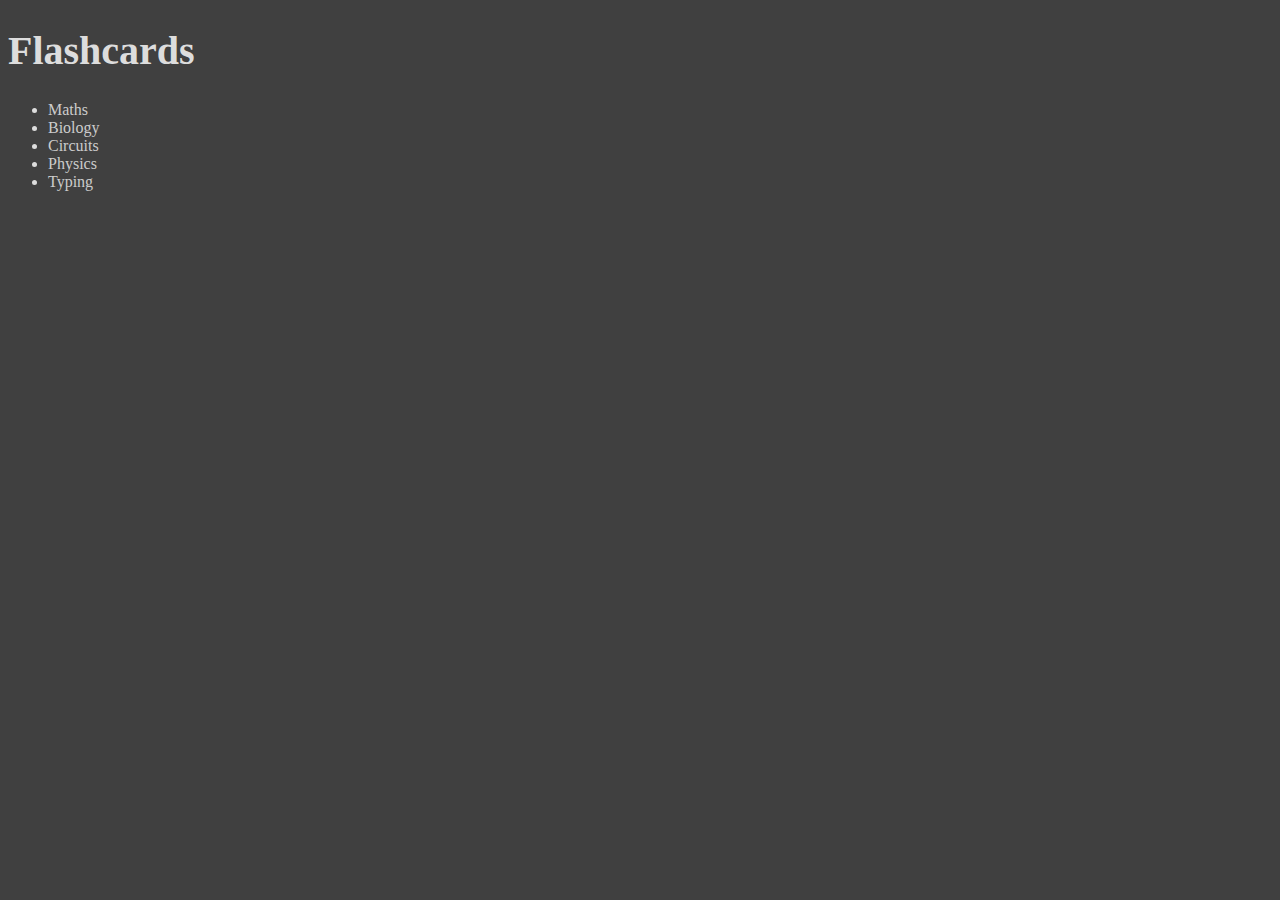
<file: index.html>
<!DOCTYPE html>
<html>
    
    <head>
        <meta charset="utf-8">
        <title>nayakrujul</title>
        <link rel="stylesheet" href="main.css">
        <link rel="icon" type="image/jpg" href="logo.jpeg"/>
        <meta name="viewport" content="width=device-width, initial-scale=1.0">
    </head>
    <body>
        <h1 class="heading">Flashcards</h1>
        <ul>
            <li><a href="maths/">Maths</a></li>
            <li><a href="biology/">Biology</a></li>
            <li><a href="circuit/">Circuits</a></li>
            <li><a href="physics/">Physics</a></li>
            <li><a href="typing/">Typing</a></li>
        </ul>
    </body>
</html>
</file>
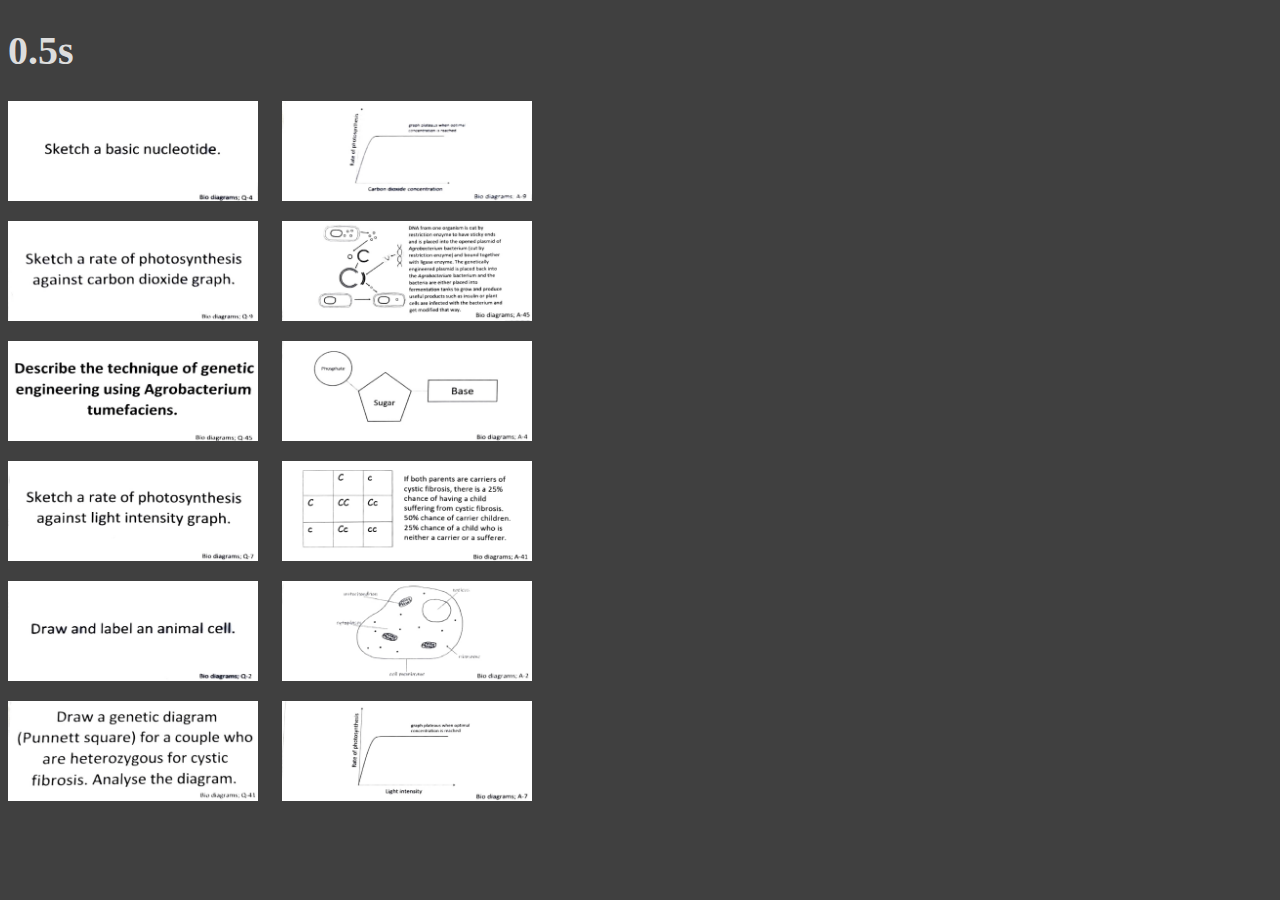
<file: biology/index.html>
<!DOCTYPE html>
<html>
    
    <head>
        <meta charset="utf-8">
        <title>Biology</title>
        <link rel="stylesheet" href="../main.css">
        <link rel="icon" type="image/jpg" href="../logo.jpeg"/>
        <meta name="viewport" content="width=device-width, initial-scale=1.0">
    </head>
    <body>
        <h1 class="heading" id="timer">0.0s</h1>
        <el id="element"></el>
        <script>
            const NUMBER_OF_PAIRS = 34;
            const WIDTH = 250;
        </script>
        <script src="../main.js"></script>
    </body>
</html>
</file>
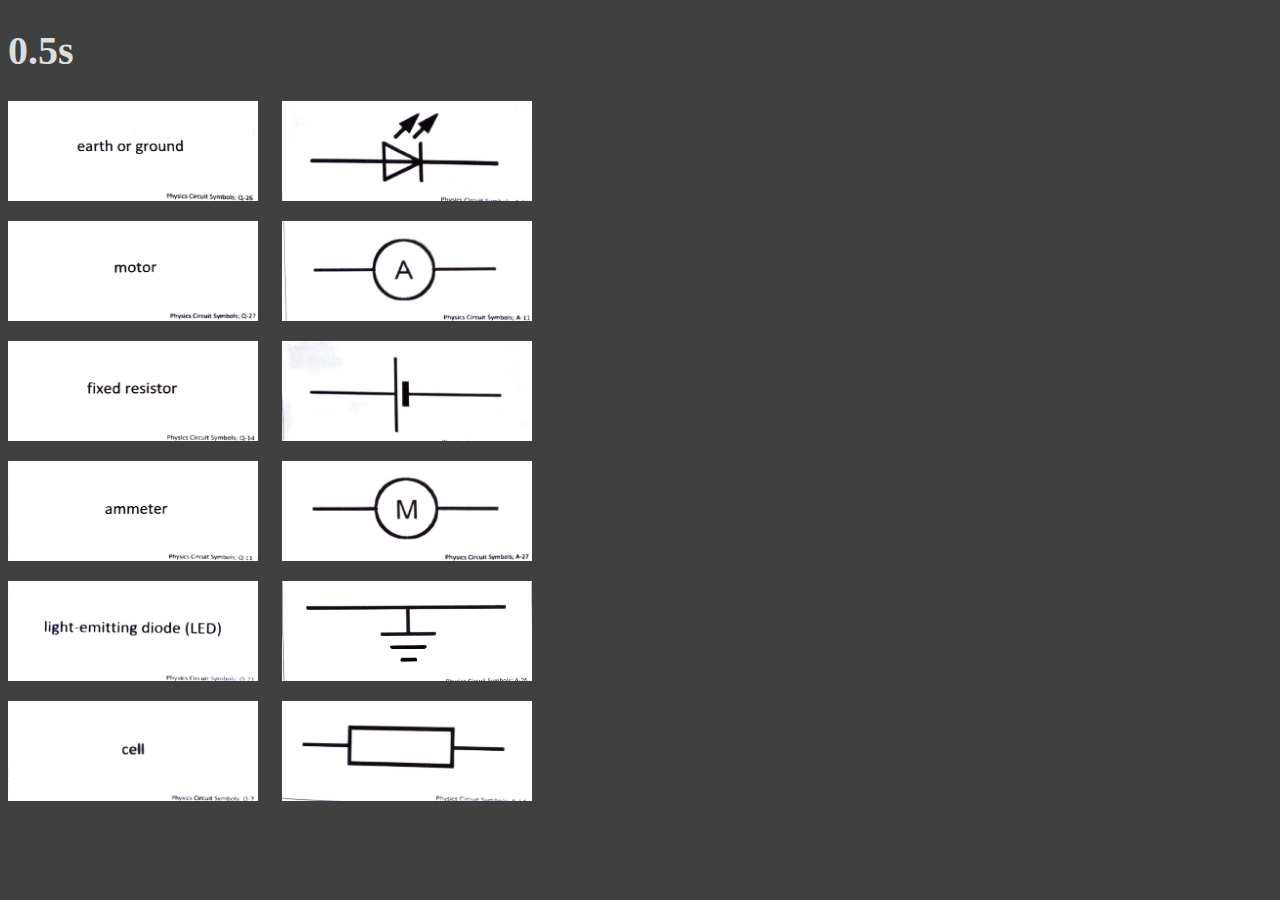
<file: circuit/index.html>
<!DOCTYPE html>
<html>
    
    <head>
        <meta charset="utf-8">
        <title>Circuits</title>
        <link rel="stylesheet" href="../main.css">
        <link rel="icon" type="image/jpg" href="../logo.jpeg"/>
        <meta name="viewport" content="width=device-width, initial-scale=1.0">
    </head>
    <body>
        <h1 class="heading" id="timer">0.0s</h1>
        <el id="element"></el>
        <script>
            const NUMBER_OF_PAIRS = 30;
            const WIDTH = 250;
        </script>
        <script src="../main.js"></script>
    </body>
</html>
</file>
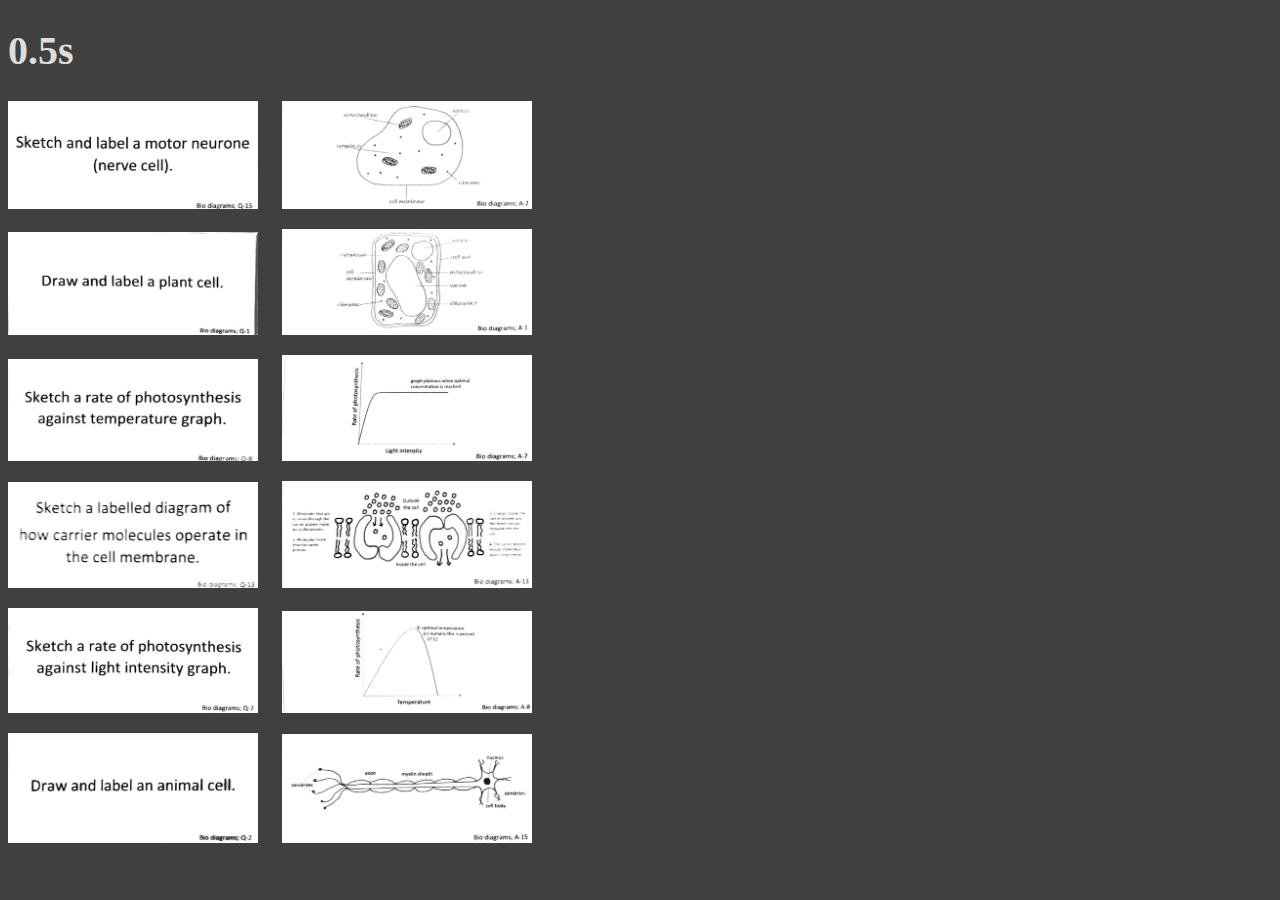
<file: flashcards/index.html>
<!DOCTYPE html>
<html>
    
    <head>
        <meta charset="utf-8">
        <title>Flashcards</title>
        <link rel="stylesheet" href="../main.css">
        <link rel="icon" type="image/jpg" href="../logo.jpeg"/>
        <meta name="viewport" content="width=device-width, initial-scale=1.0">
    </head>
    <body>
        <h1 class="heading" id="timer">0.0s</h1>
        <el id="element"></el>
        <script src="main.js"></script>
    </body>
</html>
</file>
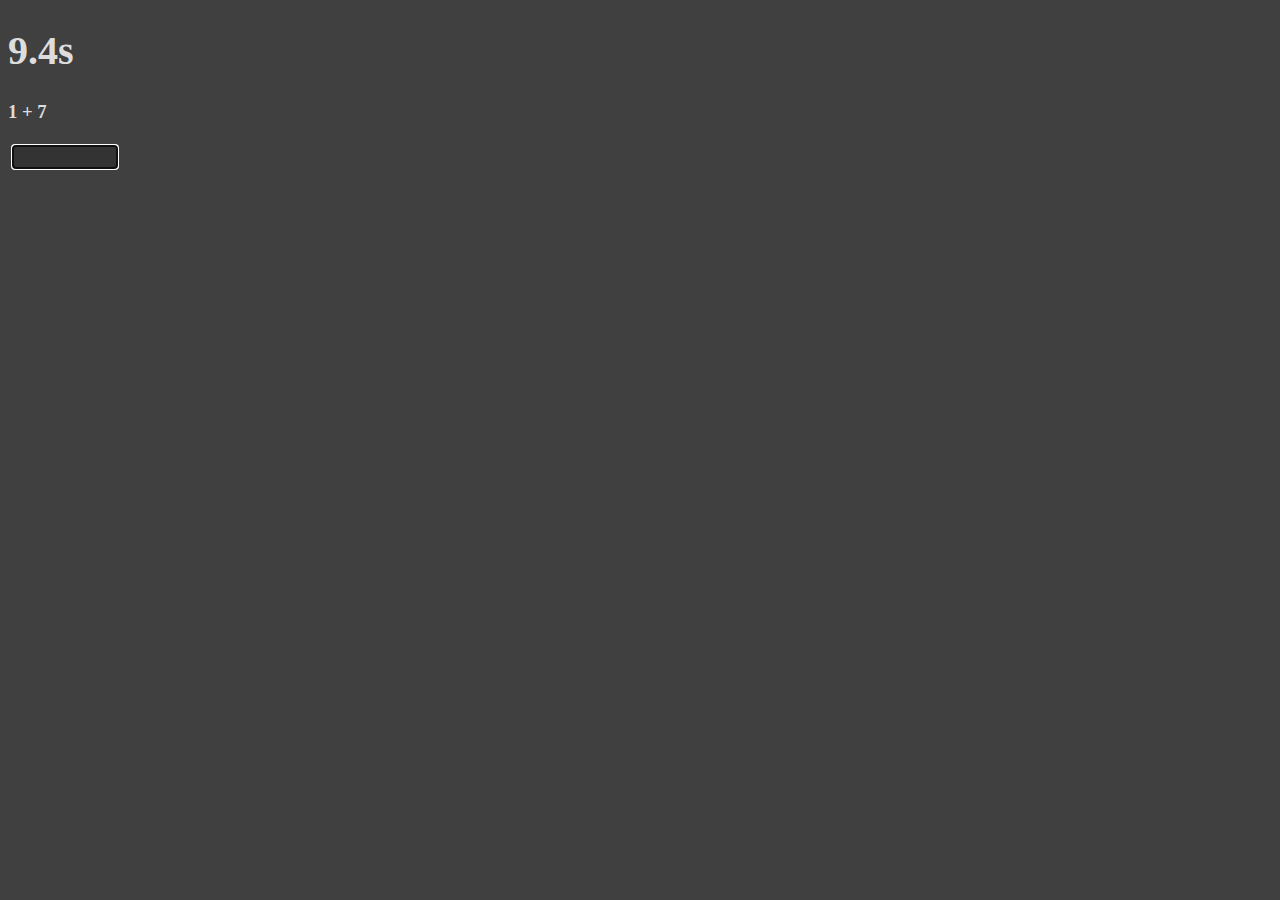
<file: maths/index.html>
<!DOCTYPE html>
<html>
    
    <head>
        <meta charset="utf-8">
        <title>Maths</title>
        <link rel="stylesheet" href="../main.css">
        <link rel="icon" type="image/jpg" href="../logo.jpeg"/>
        <meta name="viewport" content="width=device-width, initial-scale=1.0">
    </head>
    <body>
        <h1 class="heading" id="countdown">10.0s</h1>
        <h3 id="question"></h3>
        <input type="text" id="input" class="fill-width" />
        <script src="main.js"></script>
    </body>
</html>
</file>
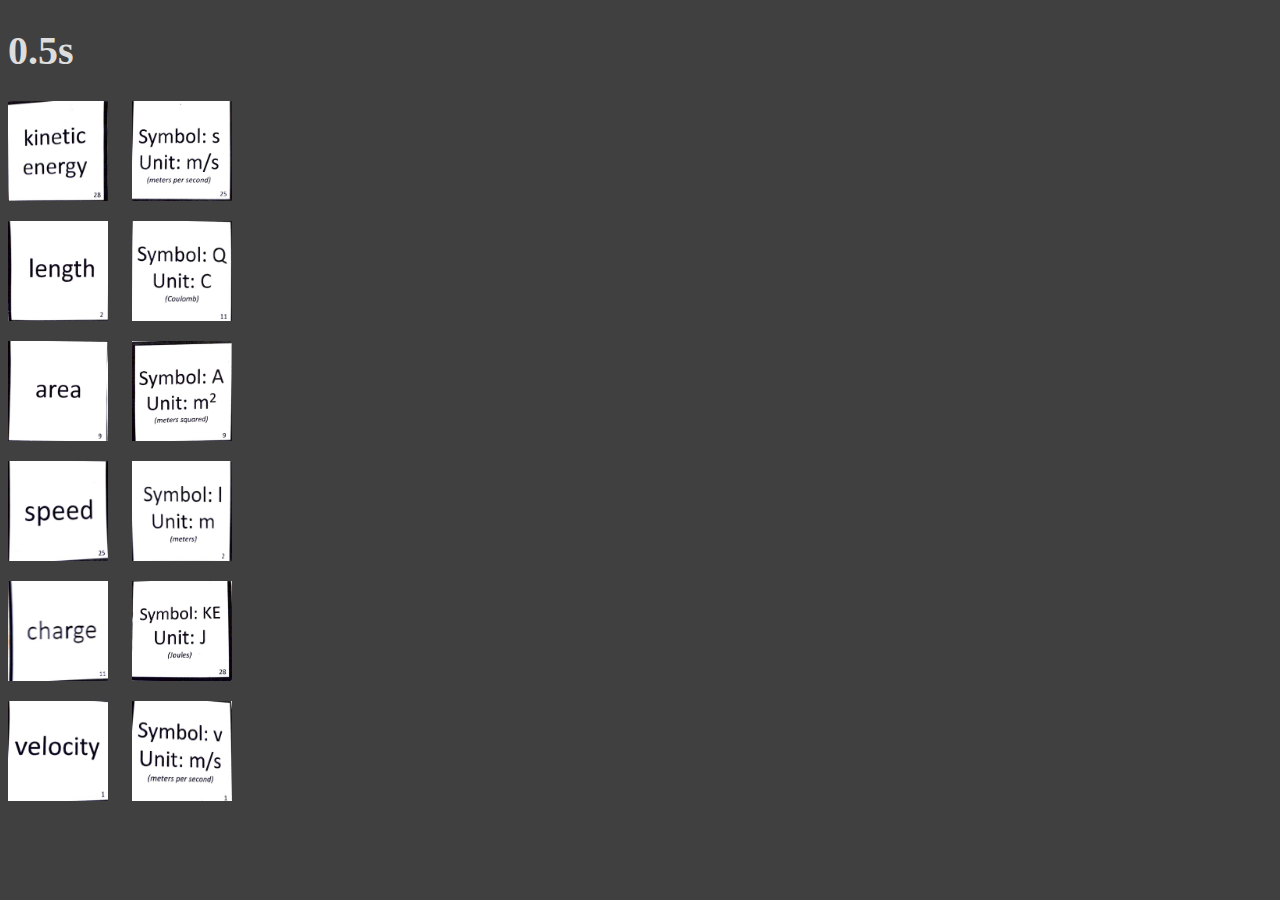
<file: physics/index.html>
<!DOCTYPE html>
<html>
    
    <head>
        <meta charset="utf-8">
        <title>Physics</title>
        <link rel="stylesheet" href="../main.css">
        <link rel="icon" type="image/jpg" href="../logo.jpeg"/>
        <meta name="viewport" content="width=device-width, initial-scale=1.0">
    </head>
    <body>
        <h1 class="heading" id="timer">0.0s</h1>
        <el id="element"></el>
        <script>
            const NUMBER_OF_PAIRS = 34;
            const WIDTH = 100;
        </script>
        <script src="../main.js"></script>
    </body>
</html>
</file>
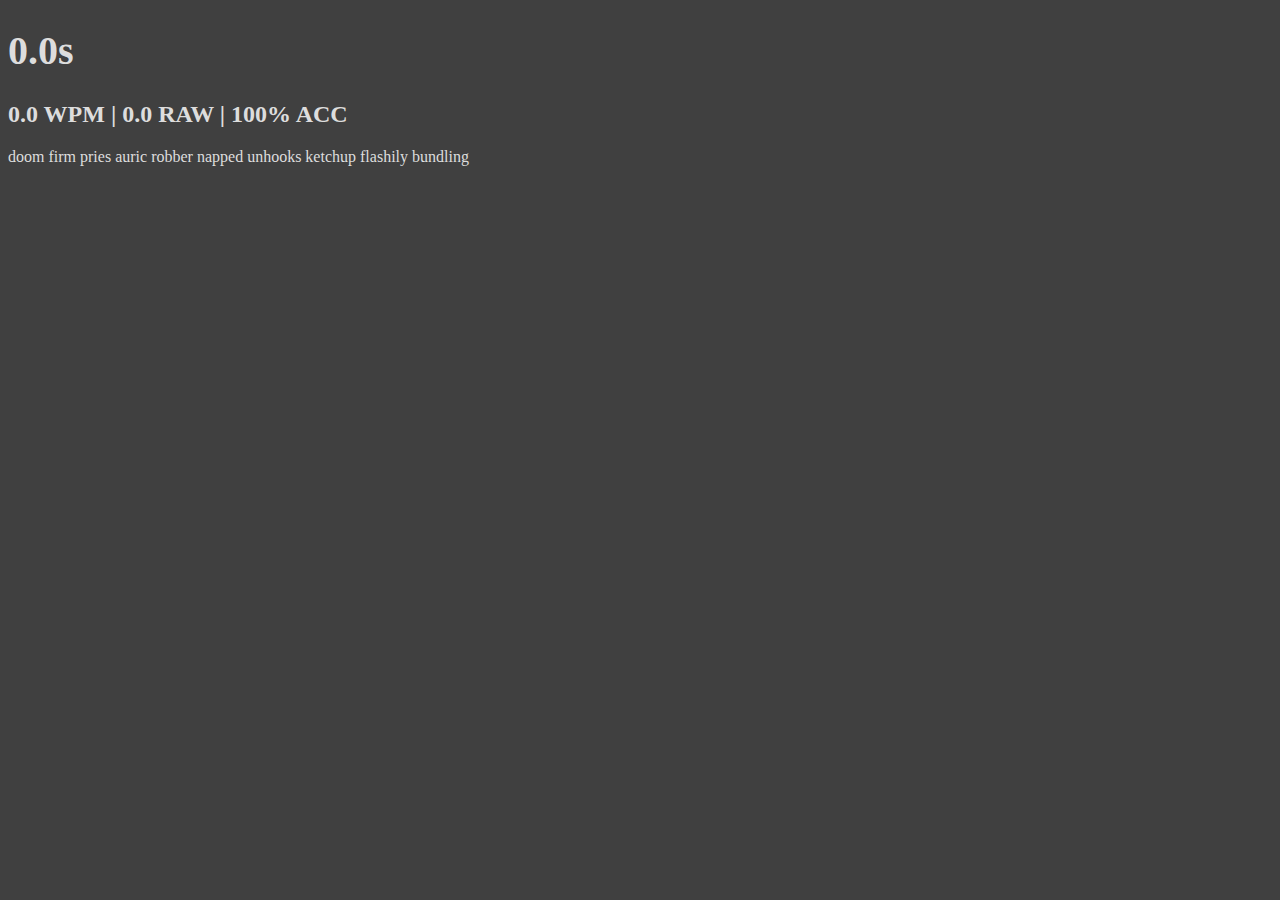
<file: typing/index.html>
<!DOCTYPE html>
<html>
    
    <head>
        <meta charset="utf-8">
        <title>Typing</title>
        <link rel="stylesheet" href="../main.css">
        <link rel="icon" type="image/jpg" href="../logo.jpeg"/>
        <meta name="viewport" content="width=device-width, initial-scale=1.0">
    </head>
    <body>
        <h1 class="heading" id="timer">0.0s</h1>
        <h2 id="scorebar">0.0 WPM | 0.0 RAW | 100% ACC</h4>
        <el id="question"></el>
        <script src="main.js"></script>
    </body>
</html>
</file>
<file: main.css>
body {
    background-color: #404040;
    color: #dddddd;
    font-family: Georgia, serif;
}

.heading {
    font-size: 40px;
    vertical-align: text-top;
}

a {
    color: #cccccc;
    text-decoration: none;
}

a:hover {
    text-decoration: underline;
}

img:not(.done):not(.dark):hover {
    filter: brightness(0.8);
}

.dark {
    filter: brightness(0.5);
}

.fill-width {
    height: 20px;
    width: 100px;
    background-color: #333333;
    color: #dddddd;
    border: none;
    margin: 5px;
}
</file>
